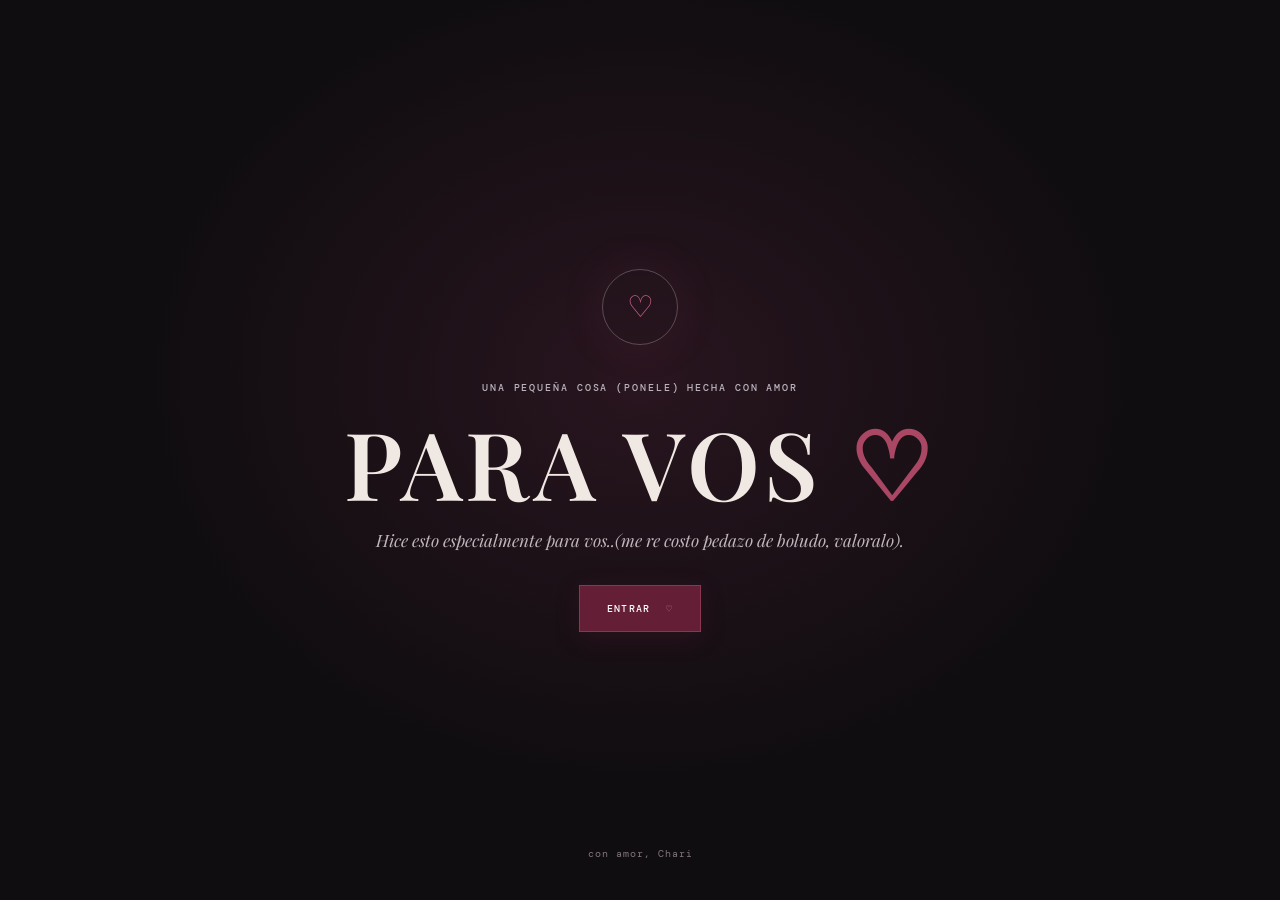
<file: para santi/index.html>
<index html>
<html lang="es">
<head>
  <meta charset="utf-8">
  <meta name="viewport" content="width=device-width, initial-scale=1">
  <meta name="theme-color" content="#100d10">
  <meta name="description" content="Un pequeño universo hecho especialmente para vos.">
  <title>Para vos, gil ♡ — Chari</title>
  <link rel="preconnect" href="https://fonts.googleapis.com">
  <link rel="preconnect" href="https://fonts.gstatic.com" crossorigin>
  <link href="https://fonts.googleapis.com/css2?family=DM+Mono:wght@400;500&family=DM+Sans:wght@400;500;600;700&family=Playfair+Display:ital,wght@0,500;0,600;0,700;1,500;1,600&display=swap" rel="stylesheet">
  <link rel="stylesheet" href="style.css">
  <script src="script.js" defer></script>
</head>
<body class="intro-active">
  <div class="grain" aria-hidden="true"></div>
  <div class="hearts-layer" id="hearts-layer" aria-hidden="true"></div>

  <section class="intro-screen" id="intro" aria-labelledby="intro-title">
    <div class="intro-orbit" aria-hidden="true"><span>♡</span></div>
    <p class="eyebrow">UNA PEQUEÑA COSA (PONELE) HECHA CON AMOR</p>
    <h1 id="intro-title">PARA VOS <span>♡</span></h1>
    <p class="intro-copy">Hice esto especialmente para vos..(me re costo pedazo de boludo, valoralo).</p>
    <button class="button button-primary intro-button" id="enter-button" type="button">ENTRAR <span aria-hidden="true">♡</span></button>
    <p class="intro-footnote">con amor, Chari</p>
  </section>

  <main id="main-content" hidden>
    <header class="site-header">
      <a class="brand" href="#home" aria-label="Volver al inicio">C<span>♡</span></a>
      <nav class="main-nav" aria-label="Navegación principal">
        <a href="#nosotros">nosotros</a><a href="#recuerdos">recuerdos</a><a href="#musica">música</a><a href="#carta">la carta</a>
      </nav>
      <span class="header-note">HECHO PARA MI TONTO <span>✳</span></span>
    </header>

    <section class="hero section-shell" id="home">
      <div class="hero-copy reveal">
        <p class="eyebrow"><span class="status-dot"></span> UNA HISTORIA EN PLAY</p>
        <h1>CHARI <span class="cross">×</span><br><em id="boyfriend-name">santi</em></h1>
        <p class="hero-subtitle">our little mogolic universe</p>
        <p class="hero-quote">“De todas las casualidades, mi favorita siempre vas a ser vos mi amorch.”</p>
        <a class="text-link" href="#nosotros">CONOCÉ NUESTRO UNIVERSO MOGOLICO <span aria-hidden="true">↓</span></a>
      </div>
      <div class="hero-art reveal" aria-label="Ilustración decorativa de dos corazones unidos">
        <div class="hero-disc"><div class="disc-center">C<span>♡</span></div></div>
        <div class="orbit orbit-one"></div><div class="orbit orbit-two"></div>
        <span class="hero-spark spark-one">✳</span><span class="hero-spark spark-two">✦</span>
        <p class="art-caption">LADO A — VOS Y YO</p>
      </div>
      <div class="hero-bottom"><span>HECHO CON MUCHO AMOR</span><span>VOL. 01 — INFINITO</span></div>
    </section>

    <section class="content-section section-shell" id="nosotros">
      <div class="section-heading reveal"><p class="eyebrow">01 / NOSOTROS</p><h2>El tiempo con vos<br><em>se siente distinto.</em></h2><p class="section-intro">Y desde aquel día, cada segundo tiene un poquito más de sentido.</p></div>
      <div class="counter-card reveal" aria-label="Tiempo que llevamos juntos">
        <div class="counter-top"><span>DESDE QUE EMPEZÓ LO NUESTRO</span><span class="live-indicator"><i></i> CONTANDO</span></div>
        <div class="counter-grid">
          <div class="time-unit"><strong id="days">—</strong><span>DÍAS</span></div><b class="counter-separator">:</b>
          <div class="time-unit"><strong id="hours">—</strong><span>HORAS</span></div><b class="counter-separator">:</b>
          <div class="time-unit"><strong id="minutes">—</strong><span>MINUTOS</span></div><b class="counter-separator">:</b>
          <div class="time-unit"><strong id="seconds">—</strong><span>SEGUNDOS</span></div>
        </div>
        <p class="counter-date">15 · 07 · 2026 <span>♡</span> Y SUMANDO</p>
      </div>
    </section>

    <section class="content-section section-shell" id="recuerdos">
      <div class="section-heading section-heading-row reveal"><div><p class="eyebrow">02 / NUESTROS RECUERDOS</p><h2>Pequeños momentos,<br><em>gigante lugar.</em></h2></div><p class="section-intro">Un rollito de escenas que quiero guardar para siempre.</p></div>
      <div class="memory-grid" id="memory-grid" aria-label="Galería de nuestros recuerdos"></div>
      <p class="edit-hint">✳ Para sumar fotos, guardalas en <strong>imagenes/</strong> y agregá sus nombres en la lista de script.js.</p>
    </section>

    <section class="content-section music-section" id="musica">
      <div class="section-shell">
        <div class="section-heading section-heading-row reveal"><div><p class="eyebrow">03 / NUESTRA MÚSICA</p><h2>La banda sonora<br><em>de lo nuestro.</em></h2></div><span class="album-stamp">SIDE A<br>♡ CHARI</span></div>
        <div class="song-grid" id="song-grid"></div>
        <p class="edit-hint">Los botones abren el enlace que agregues; no hay reproducción automática ni descargas.</p>
      </div>
    </section>

    <section class="content-section section-shell" id="carta">
      <div class="section-heading reveal"><p class="eyebrow">04 / ALGO QUE QUERÍA DECIRTE</p><h2>Una carta <em>para vos 💌</em></h2></div>
      <article class="letter-card reveal"> 
        <div class="letter-top"><span>PARA: MI PERSONA FAVORITA</span><span>CON TODO MI AMOR, SIEMPRE</span></div>
        <div class="letter-body"><span class="letter-heart" aria-hidden="true">♡</span><p>Mi amor,</p><p class="letter-placeholder">Amor, te amo taaanto. Gracias por ser la persona que sos, por tu amor, tu ternura y por tus besos cuando los necesito. Te adoro y me hacés sentir la persona más afortunada del mundo, gracias posta por estar en mi vida y elegirme como tu novia.</p><p class="letter-signoff">Te quiero en todas mis versiones,<br><em>Chari</em></p></div>
        <span class="letter-seal" aria-hidden="true">C♡</span>
      </article>
    </section>

    <section class="content-section video-section" id="video">
      <div class="section-shell">
        <div class="section-heading reveal"><p class="eyebrow">05 / UN RATITO PARA NOSOTROS</p><h2>Hay algo que<br><em>quiero que veas...</em></h2></div>
        <div class="video-frame reveal" id="video-frame">
          <div class="video-placeholder" id="video-placeholder"><span class="play-icon" aria-hidden="true">▶</span><p>Este espacio espera nuestro video especial (mentira, lo encontré e youtube jeje).</p><small>PEGÁ EL ID DEL VIDEO EN script.js</small></div>
          <iframe id="youtube-player" title="Video especial para nosotros" loading="lazy" referrerpolicy="strict-origin-when-cross-origin" allow="accelerometer; autoplay; clipboard-write; encrypted-media; gyroscope; picture-in-picture" allowfullscreen hidden></iframe>
        </div>
      </div>
    </section>

    <section class="content-section section-shell" id="razones">
      <div class="section-heading reveal"><p class="eyebrow">06 / COSAS QUE AMO DE VOS</p><h2>Podría hacer una lista<br><em>que no termine nunca.</em></h2></div>
      <div class="reasons-grid" id="reasons-grid"></div>
    </section>

    <section class="content-section secret-section section-shell" id="secretos">
      <div class="section-heading reveal"><p class="eyebrow">07 / SOLO PARA VOS</p><h2>Un botón para cada<br><em>tipo de día.</em></h2><p class="section-intro">Elegí el que necesites. Yo estoy acá.</p></div>
      <div class="secret-buttons" id="secret-buttons"></div>
    </section>

    <footer class="finale section-shell reveal" id="final">
      <span class="finale-heart" aria-hidden="true">♡</span><p class="eyebrow">FIN DEL LADO A · EL LADO B SIGUE CON VOS</p>
      <h2>Gracias por ser<br>parte de mi vida <span>♡</span></h2>
      <p>Esto es solamente una pequeña parte de todo lo que quiero vivir con vos.</p>
      <div class="signature">— Chari ♡</div>
      <span class="footer-note">HECHO A MANO, CON TODO MI AMOR · 2026</span>
    </footer>
  </main>

  <dialog class="message-modal" id="message-modal" aria-labelledby="modal-title">
    <button class="modal-close" id="modal-close" type="button" aria-label="Cerrar mensaje">×</button>
    <span class="modal-heart" aria-hidden="true">♡</span><p class="eyebrow">UN MENSAJITO DE CHARI</p><h2 id="modal-title">Para vos</h2><p class="modal-message" id="modal-message"></p>
    <button class="button button-outline" id="modal-done" type="button">GUARDARLO EN EL CORAZÓN ♡</button>
  </dialog>
</body>
</html>
</file>
<file: para santi/style.css>
/* Paleta, tipografías y ritmo visual de todo el sitio. */
:root {
  color-scheme: dark;
  --ink: #100d10;
  --ink-soft: #171216;
  --panel: #1e181d;
  --wine: #641e35;
  --wine-bright: #a13e5d;
  --paper: #f0e8e3;
  --muted: #a89da3;
  --silver: #bbb4bd;
  --line: rgba(240, 232, 227, .14);
  --serif: 'Playfair Display', Georgia, serif;
  --sans: 'DM Sans', Arial, sans-serif;
  --mono: 'DM Mono', monospace;
  font-family: var(--sans);
  background: var(--ink);
  color: var(--paper);
  scroll-behavior: smooth;
}
* { box-sizing: border-box; }
body { margin: 0; min-width: 320px; background: var(--ink); color: var(--paper); overflow-x: hidden; }
body.intro-active { overflow: hidden; }
a { color: inherit; }
button { font: inherit; }
::selection { background: var(--wine-bright); color: white; }
[hidden] { display: none !important; }
.grain { position: fixed; inset: 0; z-index: 5; pointer-events: none; opacity: .045; background-image: url("data:image/svg+xml,%3Csvg viewBox='0 0 180 180' xmlns='http://www.w3.org/2000/svg'%3E%3Cfilter id='n'%3E%3CfeTurbulence type='fractalNoise' baseFrequency='.86' numOctaves='3' stitchTiles='stitch'/%3E%3C/filter%3E%3Crect width='100%25' height='100%25' filter='url(%23n)' opacity='.6'/%3E%3C/svg%3E"); }
.hearts-layer { position: fixed; inset: 0; overflow: hidden; pointer-events: none; z-index: 0; }
.floating-heart { position: absolute; bottom: -25px; color: #a13e5d; opacity: 0; animation: float-up var(--duration, 14s) linear forwards; }
@keyframes float-up { 0% { transform: translate3d(0, 0, 0) rotate(0); opacity: 0; } 12% { opacity: .24; } 85% { opacity: .13; } 100% { transform: translate3d(var(--drift, 28px), -110vh, 0) rotate(25deg); opacity: 0; } }
.intro-screen { position: fixed; inset: 0; z-index: 10; display: grid; align-content: center; justify-items: center; text-align: center; padding: 28px; background: radial-gradient(ellipse at 50% 42%, #29151f 0, #100d10 54%); transition: opacity .65s ease, visibility .65s ease; }
.intro-screen.is-leaving { opacity: 0; visibility: hidden; }
.intro-orbit { width: 76px; height: 76px; border: 1px solid rgba(187,180,189,.35); border-radius: 50%; display: grid; place-items: center; margin-bottom: 35px; box-shadow: 0 0 45px rgba(161,62,93,.13); }
.intro-orbit span { color: #bc607c; font-size: 30px; animation: heartbeat 2.5s ease-in-out infinite; }
@keyframes heartbeat { 50% { transform: scale(1.14); } }
.eyebrow { font: 500 10px/1.5 var(--mono); letter-spacing: .19em; color: var(--silver); margin: 0 0 20px; }
.intro-screen h1 { font: 600 clamp(48px, 10vw, 94px)/1 var(--serif); letter-spacing: .045em; margin: 0; }
.intro-screen h1 span, .finale h2 span { color: #a94764; }
.intro-copy { color: #c0b6bb; font: italic 17px var(--serif); margin: 20px 0 34px; }
.button { border: 1px solid transparent; cursor: pointer; font: 500 10px var(--mono); letter-spacing: .13em; text-decoration: none; transition: transform .25s ease, background .25s ease, border-color .25s ease, box-shadow .25s ease; }
.button:hover { transform: translateY(-3px); }
.button-primary { color: white; background: var(--wine); border-color: #8b3751; padding: 16px 27px; box-shadow: 0 6px 25px rgba(100,30,53,.22); }
.button-primary:hover { background: #812b47; box-shadow: 0 9px 30px rgba(100,30,53,.38); }
.intro-button span { margin-left: 8px; color: #d58aa0; }
.intro-footnote { position: absolute; bottom: 30px; font: 10px var(--mono); color: #81757d; letter-spacing: .1em; }
#main-content { position: relative; z-index: 1; animation: content-in .8s ease both; }
@keyframes content-in { from { opacity: 0; transform: translateY(9px); } to { opacity: 1; transform: translateY(0); } }
.site-header { position: absolute; z-index: 2; top: 0; left: 0; width: 100%; height: 82px; padding: 0 6.5%; display: flex; align-items: center; justify-content: space-between; border-bottom: 1px solid rgba(240,232,227,.08); }
.brand { font: 600 27px var(--serif); text-decoration: none; }
.brand span { color: #a94764; font-size: 16px; vertical-align: top; }
.main-nav { display: flex; gap: clamp(18px, 3vw, 42px); }
.main-nav a { color: #b7acb2; font: 10px var(--mono); text-decoration: none; transition: color .2s; }
.main-nav a:hover, .text-link:hover { color: white; }
.header-note { color: #968a91; font: 9px var(--mono); letter-spacing: .12em; }
.header-note span { color: #a94764; margin-left: 6px; }
.section-shell { width: min(1120px, calc(100% - 96px)); margin-inline: auto; }
.hero { min-height: min(840px, 100vh); min-height: min(840px, 100svh); position: relative; display: grid; grid-template-columns: 1.1fr .9fr; align-items: center; padding-top: 82px; }
.hero-copy { position: relative; z-index: 1; padding: 55px 0; }
.status-dot, .live-indicator i { display: inline-block; width: 6px; height: 6px; border-radius: 50%; background: #a94764; margin-right: 8px; box-shadow: 0 0 10px #a94764; }
.hero h1 { font: 600 clamp(53px, 8vw, 100px)/.99 var(--serif); letter-spacing: -.045em; margin: 0; }
.hero h1 em { color: #c2b7bd; font-weight: 500; }
.cross { color: #94516a; font: 400 .65em var(--sans); }
.hero-subtitle { margin: 24px 0 10px; color: #bd7189; font: italic 21px var(--serif); letter-spacing: .02em; }
.hero-quote { color: #aea2a9; font: italic 15px/1.8 var(--serif); margin: 18px 0 33px; }
.text-link { display: inline-flex; gap: 14px; align-items: center; color: #d0c5cb; text-decoration: none; font: 10px var(--mono); letter-spacing: .1em; transition: color .2s; }
.text-link span { color: #b65c77; font-size: 16px; transition: transform .2s; }
.text-link:hover span { transform: translateY(4px); }
.hero-art { min-height: 400px; display: grid; place-items: center; position: relative; }
.hero-disc { width: min(29vw, 335px); aspect-ratio: 1; border-radius: 50%; display: grid; place-items: center; position: relative; background: repeating-radial-gradient(circle, #1f171d 0, #1f171d 2px, #261a22 3px, #261a22 4px); box-shadow: 0 0 0 1px rgba(187,180,189,.22), 0 25px 80px rgba(0,0,0,.4), 0 0 90px rgba(100,30,53,.16); animation: disc-turn 30s linear infinite; }
@keyframes disc-turn { to { transform: rotate(360deg); } }
.disc-center { width: 29%; aspect-ratio: 1; border-radius: 50%; display: grid; place-items: center; background: radial-gradient(circle at 35% 30%, #91415b, #421926 72%); color: #f4dce4; font: 600 31px var(--serif); box-shadow: 0 0 0 5px #1a1117; }
.disc-center span { font-size: 15px; }
.orbit { position: absolute; width: 87%; height: 47%; border: 1px solid rgba(187,180,189,.2); border-radius: 50%; transform: rotate(-32deg); }
.orbit-two { width: 99%; height: 62%; transform: rotate(48deg); border-color: rgba(161,62,93,.28); }
.hero-spark { position: absolute; color: #bd7189; }
.spark-one { top: 20%; right: 19%; font-size: 20px; }.spark-two { bottom: 18%; left: 17%; font-size: 14px; color: var(--silver); }
.art-caption { position: absolute; bottom: 3%; color: #8d8088; font: 9px var(--mono); letter-spacing: .15em; }
.hero-bottom { position: absolute; left: 0; right: 0; bottom: 25px; display: flex; justify-content: space-between; color: #756a71; font: 9px var(--mono); letter-spacing: .13em; }
.content-section { position: relative; padding-top: 125px; padding-bottom: 55px; scroll-margin-top: 55px; }
.section-heading { margin-bottom: 42px; }
.section-heading h2 { margin: 0; font: 500 clamp(37px, 5vw, 63px)/1.12 var(--serif); letter-spacing: -.035em; }
.section-heading h2 em { color: #bd7189; font-weight: 500; }
.section-intro { color: var(--muted); max-width: 360px; font-size: 13px; line-height: 1.8; margin: 20px 0 0; }
.section-heading-row { display: flex; align-items: end; justify-content: space-between; gap: 28px; }
.section-heading-row .section-intro { max-width: 260px; margin-bottom: 7px; }
.counter-card { border: 1px solid var(--line); background: linear-gradient(115deg, rgba(100,30,53,.17), rgba(30,24,29,.87) 45%, rgba(30,24,29,.7)); padding: 26px clamp(20px, 5vw, 56px) 23px; }
.counter-top, .counter-date { display: flex; align-items: center; justify-content: space-between; color: #9e9299; font: 9px var(--mono); letter-spacing: .12em; }
.live-indicator { color: #b69ea8; }.live-indicator i { width: 5px; height: 5px; margin-right: 5px; animation: heartbeat 1.4s ease infinite; }
.counter-grid { display: flex; align-items: center; justify-content: center; gap: clamp(10px, 4vw, 48px); padding: 40px 5px 30px; }
.time-unit { display: grid; gap: 8px; justify-items: center; min-width: 75px; }
.time-unit strong { font: 500 clamp(34px, 6vw, 66px)/1 var(--serif); font-variant-numeric: tabular-nums; }
.time-unit span { color: #9c9097; font: 9px var(--mono); letter-spacing: .14em; }
.counter-separator { color: #7d3a50; font: 30px var(--serif); padding-bottom: 15px; font-weight: 400; }
.counter-date { justify-content: center; gap: 13px; margin: 0; }.counter-date span { color: #bd7189; font-size: 15px; }
.memory-grid { display: grid; grid-template-columns: repeat(3, 1fr); gap: 26px; align-items: start; }
.memory-card { padding: 12px 12px 18px; background: #eee8e3; color: #272024; box-shadow: 0 12px 30px rgba(0,0,0,.24); transition: transform .35s ease, box-shadow .35s ease; }
.memory-card:nth-child(3n+1) { transform: rotate(-2deg); }.memory-card:nth-child(3n+2) { transform: rotate(1.7deg) translateY(13px); }.memory-card:nth-child(3n) { transform: rotate(-.7deg) translateY(3px); }
.memory-card:hover { transform: translateY(-9px) rotate(0) scale(1.025); box-shadow: 0 22px 45px rgba(0,0,0,.37); z-index: 1; }
.memory-photo { position: relative; aspect-ratio: 1 / .88; overflow: hidden; background: radial-gradient(ellipse at 50% 100%, #5b2a3c, #221a20 67%); display: grid; place-items: center; }
.memory-photo img { display: block; width: 100%; height: 100%; object-fit: cover; }
.memory-fallback { position: absolute; inset: 0; display: grid; place-items: center; color: rgba(237,218,226,.75); text-align: center; font: italic 16px var(--serif); }
.memory-fallback span { display: block; color: #d0889f; font-size: 28px; margin-bottom: 7px; }
.memory-caption { margin: 13px 3px 0; font: italic 17px var(--serif); }
.memory-caption small { display: block; margin-top: 6px; color: #80757a; font: 8px var(--mono); letter-spacing: .13em; text-transform: uppercase; }
.edit-hint { color: #837780; margin: 33px 0 0; font: 10px/1.7 var(--mono); letter-spacing: .015em; }
.edit-hint strong { color: #c19aa8; font-weight: 400; }
.music-section, .video-section { background: linear-gradient(180deg, transparent, rgba(37,20,29,.48), transparent); }
.album-stamp { flex: 0 0 auto; width: 78px; height: 78px; display: grid; place-content: center; text-align: center; border: 1px solid rgba(189,113,137,.55); border-radius: 50%; color: #d3a5b3; font: 9px/1.8 var(--mono); transform: rotate(12deg); }
.song-grid { display: grid; grid-template-columns: repeat(2, 1fr); gap: 13px; }
.song-card { display: grid; grid-template-columns: 72px 1fr auto; gap: 18px; align-items: center; min-height: 112px; padding: 17px 20px; border: 1px solid var(--line); background: rgba(26,20,25,.82); transition: border-color .25s, transform .25s, background .25s; }
.song-card:hover { border-color: rgba(189,113,137,.5); transform: translateY(-3px); background: #20171d; }
.song-cover { width: 72px; height: 72px; display: grid; place-items: center; background: radial-gradient(circle at 32% 28%, #93435d, #3c1927 75%); color: #f2dfe5; font: 24px var(--serif); box-shadow: inset 0 0 0 1px rgba(255,255,255,.14); }
.song-card:nth-child(2n) .song-cover { background: radial-gradient(circle at 32% 28%, #777078, #30242c 75%); }
.song-title { margin: 0 0 4px; font: 500 17px var(--serif); }.song-artist { color: #b78093; font: 9px var(--mono); letter-spacing: .07em; }
.song-reason { color: #a89da3; font-size: 11px; line-height: 1.6; margin: 9px 0 0; }
.listen-link { color: #d8cbd1; border: 1px solid #6e4755; border-radius: 50%; width: 35px; height: 35px; display: grid; place-items: center; text-decoration: none; font-size: 11px; transition: background .2s, color .2s; }
.listen-link:hover { color: white; background: var(--wine); }.listen-link[aria-disabled="true"] { opacity: .35; cursor: not-allowed; pointer-events: none; }
.letter-card { position: relative; max-width: 760px; margin: 0 auto; padding: 25px 28px 35px; background: #eae1dc; color: #32242a; box-shadow: 0 25px 65px rgba(0,0,0,.28); transform: rotate(-.35deg); }
.letter-top { display: flex; justify-content: space-between; gap: 15px; border-bottom: 1px solid rgba(67,43,52,.2); padding-bottom: 15px; color: #8b747e; font: 8px var(--mono); letter-spacing: .08em; }
.letter-body { max-width: 560px; margin: 35px auto 5px; font: 16px/1.9 var(--serif); }
.letter-heart { display: block; text-align: right; color: #9a3c58; font-size: 30px; }
.letter-placeholder { color: #69545e; font-style: italic; }
.letter-signoff { margin-top: 35px; }.letter-signoff em { color: #87374f; font-size: 24px; }
.letter-seal { position: absolute; right: 28px; bottom: 25px; width: 48px; height: 48px; border: 1px solid rgba(135,55,79,.6); border-radius: 50%; display: grid; place-items: center; color: #87374f; font: 15px var(--serif); transform: rotate(9deg); }
.video-frame { position: relative; width: min(820px, 100%); margin: 0 auto; aspect-ratio: 16 / 9; border: 1px solid var(--line); background: radial-gradient(ellipse at 50% 45%, #351b27, #141013 72%); box-shadow: 0 20px 60px rgba(0,0,0,.25); }
.video-frame iframe { border: 0; width: 100%; height: 100%; }
.video-placeholder { position: absolute; inset: 0; display: grid; align-content: center; justify-items: center; text-align: center; gap: 12px; padding: 20px; }
.video-placeholder p { margin: 0; font: italic 20px var(--serif); }.video-placeholder small { color: #91818a; font: 9px var(--mono); letter-spacing: .13em; }
.play-icon { width: 48px; height: 48px; display: grid; place-items: center; padding-left: 3px; border: 1px solid #9a5269; border-radius: 50%; color: #d18aa0; font-size: 13px; }
.reasons-grid { display: grid; grid-template-columns: repeat(4, 1fr); gap: 12px; }
.reason-card { min-height: 155px; padding: 21px; border: 1px solid var(--line); background: linear-gradient(145deg, rgba(100,30,53,.16), rgba(30,24,29,.67)); transition: transform .25s, border-color .25s; }
.reason-card:hover { transform: translateY(-5px); border-color: rgba(189,113,137,.48); }
.reason-number { color: #bd7189; font: 9px var(--mono); }.reason-card p { margin: 19px 0 0; font: italic 17px/1.4 var(--serif); }
.secret-section { text-align: center; padding-bottom: 130px; }.secret-section .section-heading { display: grid; justify-items: center; }.secret-section .section-intro { margin-top: 13px; }
.secret-buttons { display: flex; flex-wrap: wrap; justify-content: center; gap: 11px; }
.secret-button { padding: 14px 18px; border: 1px solid rgba(189,113,137,.43); color: #dfd4da; background: #1a1419; cursor: pointer; font: 10px var(--mono); transition: background .25s, border-color .25s, transform .25s; }
.secret-button:hover { background: #4b1c2e; border-color: #a34e68; transform: translateY(-3px); }
.finale { position: relative; overflow: hidden; text-align: center; padding-top: 85px; padding-bottom: 45px; border-top: 1px solid var(--line); background: radial-gradient(ellipse at 50% 36%, rgba(100,30,53,.22), transparent 62%); }
.finale-heart { color: #a94764; font-size: 30px; display: inline-block; margin-bottom: 23px; }
.finale h2 { margin: 0; font: 500 clamp(38px, 6vw, 70px)/1.12 var(--serif); letter-spacing: -.03em; }
.finale > p:not(.eyebrow) { margin: 21px auto; color: #b4a8ae; font: italic 15px/1.8 var(--serif); max-width: 480px; }
.signature { margin: 32px 0 70px; color: #d7b2bf; font: italic 23px var(--serif); }
.footer-note { color: #746971; font: 8px var(--mono); letter-spacing: .14em; }
.message-modal { width: min(460px, calc(100% - 32px)); padding: 48px 35px 38px; border: 1px solid rgba(189,113,137,.46); background: radial-gradient(ellipse at top, #321a26, #171116 75%); color: var(--paper); text-align: center; box-shadow: 0 30px 100px rgba(0,0,0,.58); }
.message-modal::backdrop { background: rgba(8,6,8,.78); backdrop-filter: blur(5px); }
.modal-close { position: absolute; top: 12px; right: 15px; border: 0; background: transparent; color: #bcaeb5; font-size: 27px; cursor: pointer; }
.modal-heart { display: block; color: #bd7189; font-size: 33px; margin-bottom: 15px; }.message-modal .eyebrow { margin-bottom: 10px; }
.message-modal h2 { margin: 0; font: 500 33px var(--serif); }.modal-message { color: #c3b7bd; font: italic 17px/1.8 var(--serif); margin: 20px 0 28px; }
.button-outline { border-color: rgba(189,113,137,.53); color: #e0d3da; background: transparent; padding: 13px 16px; font-size: 9px; }.button-outline:hover { background: rgba(100,30,53,.5); }
.reveal { opacity: 0; transform: translateY(18px); transition: opacity .7s ease, transform .7s ease; }.reveal.is-visible { opacity: 1; transform: translateY(0); }

@media (max-width: 760px) {
  .site-header { height: 69px; padding-inline: 25px; }.main-nav { gap: 15px; }.main-nav a { font-size: 9px; }.header-note { display: none; }
  .section-shell { width: min(100% - 44px, 580px); }.hero { min-height: min(810px, 100svh); grid-template-columns: 1fr; align-content: center; padding-top: 110px; padding-bottom: 90px; }
  .hero-copy { padding: 36px 0 10px; }.hero h1 { font-size: clamp(54px, 12vw, 86px); }.hero-art { min-height: 260px; margin-top: -5px; }.hero-disc { width: min(52vw, 250px); }.art-caption { bottom: 0; }.hero-bottom { font-size: 7px; bottom: 17px; }
  .content-section { padding-top: 92px; padding-bottom: 38px; }.section-heading-row { align-items: start; flex-direction: column; gap: 3px; }.section-heading-row .section-intro { margin-top: 14px; }.memory-grid { gap: 17px; }.memory-card { padding: 8px 8px 13px; }.memory-caption { font-size: 15px; }.song-grid { grid-template-columns: 1fr; }.reasons-grid { grid-template-columns: repeat(2, 1fr); }.reason-card { min-height: 133px; }.secret-section { padding-bottom: 92px; }
}
@media (max-width: 480px) {
  .main-nav { gap: 12px; }.main-nav a { font-size: 8px; }.brand { font-size: 24px; }.section-shell { width: calc(100% - 36px); }
  .hero { min-height: 800px; min-height: 100svh; }.hero h1 { font-size: clamp(49px, 13vw, 66px); }.hero-art { min-height: 225px; }.hero-bottom { letter-spacing: .06em; }
  .eyebrow { font-size: 9px; }.section-heading h2 { font-size: clamp(37px, 10vw, 48px); }.section-intro { font-size: 12px; }
  .counter-card { padding: 20px 12px 18px; }.counter-top { font-size: 7px; letter-spacing: .07em; }.counter-grid { gap: clamp(4px, 2vw, 10px); padding: 35px 0 26px; }.time-unit { min-width: 0; flex: 1; }.time-unit strong { font-size: clamp(28px, 8vw, 40px); }.time-unit span { font-size: 7px; letter-spacing: .08em; }.counter-separator { font-size: 20px; padding-bottom: 11px; }.counter-date { font-size: 8px; letter-spacing: .08em; }
  .memory-grid { grid-template-columns: repeat(2, 1fr); gap: 13px; }.memory-card:nth-child(3n+2) { transform: rotate(1.7deg) translateY(7px); }.memory-caption { font-size: 13px; }.memory-caption small { font-size: 7px; }
  .song-card { grid-template-columns: 58px 1fr auto; gap: 12px; padding: 13px; }.song-cover { width: 58px; height: 58px; }.song-title { font-size: 15px; }.song-reason { font-size: 10px; }
  .letter-card { padding: 18px 17px 28px; }.letter-top { font-size: 7px; }.letter-body { margin-top: 25px; font-size: 15px; }.letter-seal { width: 39px; height: 39px; right: 17px; bottom: 18px; }
  .video-placeholder p { font-size: 16px; }.video-placeholder small { font-size: 8px; }.secret-buttons { gap: 8px; }.secret-button { padding: 12px 13px; font-size: 9px; }.finale { padding-top: 65px; }
}
@media (prefers-reduced-motion: reduce) {
  *, *::before, *::after { scroll-behavior: auto !important; animation-duration: .01ms !important; animation-iteration-count: 1 !important; transition-duration: .01ms !important; }
  .reveal { opacity: 1; transform: none; }
}
</file>
<file: para santi/sitio-para-compartir/style.css>
/* Paleta, tipografías y ritmo visual de todo el sitio. */
:root {
  color-scheme: dark;
  --ink: #100d10;
  --ink-soft: #171216;
  --panel: #1e181d;
  --wine: #641e35;
  --wine-bright: #a13e5d;
  --paper: #f0e8e3;
  --muted: #a89da3;
  --silver: #bbb4bd;
  --line: rgba(240, 232, 227, .14);
  --serif: 'Playfair Display', Georgia, serif;
  --sans: 'DM Sans', Arial, sans-serif;
  --mono: 'DM Mono', monospace;
  font-family: var(--sans);
  background: var(--ink);
  color: var(--paper);
  scroll-behavior: smooth;
}
* { box-sizing: border-box; }
body { margin: 0; min-width: 320px; background: var(--ink); color: var(--paper); overflow-x: hidden; }
body.intro-active { overflow: hidden; }
a { color: inherit; }
button { font: inherit; }
::selection { background: var(--wine-bright); color: white; }
[hidden] { display: none !important; }
.grain { position: fixed; inset: 0; z-index: 5; pointer-events: none; opacity: .045; background-image: url("data:image/svg+xml,%3Csvg viewBox='0 0 180 180' xmlns='http://www.w3.org/2000/svg'%3E%3Cfilter id='n'%3E%3CfeTurbulence type='fractalNoise' baseFrequency='.86' numOctaves='3' stitchTiles='stitch'/%3E%3C/filter%3E%3Crect width='100%25' height='100%25' filter='url(%23n)' opacity='.6'/%3E%3C/svg%3E"); }
.hearts-layer { position: fixed; inset: 0; overflow: hidden; pointer-events: none; z-index: 0; }
.floating-heart { position: absolute; bottom: -25px; color: #a13e5d; opacity: 0; animation: float-up var(--duration, 14s) linear forwards; }
@keyframes float-up { 0% { transform: translate3d(0, 0, 0) rotate(0); opacity: 0; } 12% { opacity: .24; } 85% { opacity: .13; } 100% { transform: translate3d(var(--drift, 28px), -110vh, 0) rotate(25deg); opacity: 0; } }
.intro-screen { position: fixed; inset: 0; z-index: 10; display: grid; align-content: center; justify-items: center; text-align: center; padding: 28px; background: radial-gradient(ellipse at 50% 42%, #29151f 0, #100d10 54%); transition: opacity .65s ease, visibility .65s ease; }
.intro-screen.is-leaving { opacity: 0; visibility: hidden; }
.intro-orbit { width: 76px; height: 76px; border: 1px solid rgba(187,180,189,.35); border-radius: 50%; display: grid; place-items: center; margin-bottom: 35px; box-shadow: 0 0 45px rgba(161,62,93,.13); }
.intro-orbit span { color: #bc607c; font-size: 30px; animation: heartbeat 2.5s ease-in-out infinite; }
@keyframes heartbeat { 50% { transform: scale(1.14); } }
.eyebrow { font: 500 10px/1.5 var(--mono); letter-spacing: .19em; color: var(--silver); margin: 0 0 20px; }
.intro-screen h1 { font: 600 clamp(48px, 10vw, 94px)/1 var(--serif); letter-spacing: .045em; margin: 0; }
.intro-screen h1 span, .finale h2 span { color: #a94764; }
.intro-copy { color: #c0b6bb; font: italic 17px var(--serif); margin: 20px 0 34px; }
.button { border: 1px solid transparent; cursor: pointer; font: 500 10px var(--mono); letter-spacing: .13em; text-decoration: none; transition: transform .25s ease, background .25s ease, border-color .25s ease, box-shadow .25s ease; }
.button:hover { transform: translateY(-3px); }
.button-primary { color: white; background: var(--wine); border-color: #8b3751; padding: 16px 27px; box-shadow: 0 6px 25px rgba(100,30,53,.22); }
.button-primary:hover { background: #812b47; box-shadow: 0 9px 30px rgba(100,30,53,.38); }
.intro-button span { margin-left: 8px; color: #d58aa0; }
.intro-footnote { position: absolute; bottom: 30px; font: 10px var(--mono); color: #81757d; letter-spacing: .1em; }
#main-content { position: relative; z-index: 1; animation: content-in .8s ease both; }
@keyframes content-in { from { opacity: 0; transform: translateY(9px); } to { opacity: 1; transform: translateY(0); } }
.site-header { position: absolute; z-index: 2; top: 0; left: 0; width: 100%; height: 82px; padding: 0 6.5%; display: flex; align-items: center; justify-content: space-between; border-bottom: 1px solid rgba(240,232,227,.08); }
.brand { font: 600 27px var(--serif); text-decoration: none; }
.brand span { color: #a94764; font-size: 16px; vertical-align: top; }
.main-nav { display: flex; gap: clamp(18px, 3vw, 42px); }
.main-nav a { color: #b7acb2; font: 10px var(--mono); text-decoration: none; transition: color .2s; }
.main-nav a:hover, .text-link:hover { color: white; }
.header-note { color: #968a91; font: 9px var(--mono); letter-spacing: .12em; }
.header-note span { color: #a94764; margin-left: 6px; }
.section-shell { width: min(1120px, calc(100% - 96px)); margin-inline: auto; }
.hero { min-height: min(840px, 100vh); min-height: min(840px, 100svh); position: relative; display: grid; grid-template-columns: 1.1fr .9fr; align-items: center; padding-top: 82px; }
.hero-copy { position: relative; z-index: 1; padding: 55px 0; }
.status-dot, .live-indicator i { display: inline-block; width: 6px; height: 6px; border-radius: 50%; background: #a94764; margin-right: 8px; box-shadow: 0 0 10px #a94764; }
.hero h1 { font: 600 clamp(53px, 8vw, 100px)/.99 var(--serif); letter-spacing: -.045em; margin: 0; }
.hero h1 em { color: #c2b7bd; font-weight: 500; }
.cross { color: #94516a; font: 400 .65em var(--sans); }
.hero-subtitle { margin: 24px 0 10px; color: #bd7189; font: italic 21px var(--serif); letter-spacing: .02em; }
.hero-quote { color: #aea2a9; font: italic 15px/1.8 var(--serif); margin: 18px 0 33px; }
.text-link { display: inline-flex; gap: 14px; align-items: center; color: #d0c5cb; text-decoration: none; font: 10px var(--mono); letter-spacing: .1em; transition: color .2s; }
.text-link span { color: #b65c77; font-size: 16px; transition: transform .2s; }
.text-link:hover span { transform: translateY(4px); }
.hero-art { min-height: 400px; display: grid; place-items: center; position: relative; }
.hero-disc { width: min(29vw, 335px); aspect-ratio: 1; border-radius: 50%; display: grid; place-items: center; position: relative; background: repeating-radial-gradient(circle, #1f171d 0, #1f171d 2px, #261a22 3px, #261a22 4px); box-shadow: 0 0 0 1px rgba(187,180,189,.22), 0 25px 80px rgba(0,0,0,.4), 0 0 90px rgba(100,30,53,.16); animation: disc-turn 30s linear infinite; }
@keyframes disc-turn { to { transform: rotate(360deg); } }
.disc-center { width: 29%; aspect-ratio: 1; border-radius: 50%; display: grid; place-items: center; background: radial-gradient(circle at 35% 30%, #91415b, #421926 72%); color: #f4dce4; font: 600 31px var(--serif); box-shadow: 0 0 0 5px #1a1117; }
.disc-center span { font-size: 15px; }
.orbit { position: absolute; width: 87%; height: 47%; border: 1px solid rgba(187,180,189,.2); border-radius: 50%; transform: rotate(-32deg); }
.orbit-two { width: 99%; height: 62%; transform: rotate(48deg); border-color: rgba(161,62,93,.28); }
.hero-spark { position: absolute; color: #bd7189; }
.spark-one { top: 20%; right: 19%; font-size: 20px; }.spark-two { bottom: 18%; left: 17%; font-size: 14px; color: var(--silver); }
.art-caption { position: absolute; bottom: 3%; color: #8d8088; font: 9px var(--mono); letter-spacing: .15em; }
.hero-bottom { position: absolute; left: 0; right: 0; bottom: 25px; display: flex; justify-content: space-between; color: #756a71; font: 9px var(--mono); letter-spacing: .13em; }
.content-section { position: relative; padding-top: 125px; padding-bottom: 55px; scroll-margin-top: 55px; }
.section-heading { margin-bottom: 42px; }
.section-heading h2 { margin: 0; font: 500 clamp(37px, 5vw, 63px)/1.12 var(--serif); letter-spacing: -.035em; }
.section-heading h2 em { color: #bd7189; font-weight: 500; }
.section-intro { color: var(--muted); max-width: 360px; font-size: 13px; line-height: 1.8; margin: 20px 0 0; }
.section-heading-row { display: flex; align-items: end; justify-content: space-between; gap: 28px; }
.section-heading-row .section-intro { max-width: 260px; margin-bottom: 7px; }
.counter-card { border: 1px solid var(--line); background: linear-gradient(115deg, rgba(100,30,53,.17), rgba(30,24,29,.87) 45%, rgba(30,24,29,.7)); padding: 26px clamp(20px, 5vw, 56px) 23px; }
.counter-top, .counter-date { display: flex; align-items: center; justify-content: space-between; color: #9e9299; font: 9px var(--mono); letter-spacing: .12em; }
.live-indicator { color: #b69ea8; }.live-indicator i { width: 5px; height: 5px; margin-right: 5px; animation: heartbeat 1.4s ease infinite; }
.counter-grid { display: flex; align-items: center; justify-content: center; gap: clamp(10px, 4vw, 48px); padding: 40px 5px 30px; }
.time-unit { display: grid; gap: 8px; justify-items: center; min-width: 75px; }
.time-unit strong { font: 500 clamp(34px, 6vw, 66px)/1 var(--serif); font-variant-numeric: tabular-nums; }
.time-unit span { color: #9c9097; font: 9px var(--mono); letter-spacing: .14em; }
.counter-separator { color: #7d3a50; font: 30px var(--serif); padding-bottom: 15px; font-weight: 400; }
.counter-date { justify-content: center; gap: 13px; margin: 0; }.counter-date span { color: #bd7189; font-size: 15px; }
.memory-grid { display: grid; grid-template-columns: repeat(3, 1fr); gap: 26px; align-items: start; }
.memory-card { padding: 12px 12px 18px; background: #eee8e3; color: #272024; box-shadow: 0 12px 30px rgba(0,0,0,.24); transition: transform .35s ease, box-shadow .35s ease; }
.memory-card:nth-child(3n+1) { transform: rotate(-2deg); }.memory-card:nth-child(3n+2) { transform: rotate(1.7deg) translateY(13px); }.memory-card:nth-child(3n) { transform: rotate(-.7deg) translateY(3px); }
.memory-card:hover { transform: translateY(-9px) rotate(0) scale(1.025); box-shadow: 0 22px 45px rgba(0,0,0,.37); z-index: 1; }
.memory-photo { position: relative; aspect-ratio: 1 / .88; overflow: hidden; background: radial-gradient(ellipse at 50% 100%, #5b2a3c, #221a20 67%); display: grid; place-items: center; }
.memory-photo img { display: block; width: 100%; height: 100%; object-fit: cover; }
.memory-fallback { position: absolute; inset: 0; display: grid; place-items: center; color: rgba(237,218,226,.75); text-align: center; font: italic 16px var(--serif); }
.memory-fallback span { display: block; color: #d0889f; font-size: 28px; margin-bottom: 7px; }
.memory-caption { margin: 13px 3px 0; font: italic 17px var(--serif); }
.memory-caption small { display: block; margin-top: 6px; color: #80757a; font: 8px var(--mono); letter-spacing: .13em; text-transform: uppercase; }
.edit-hint { color: #837780; margin: 33px 0 0; font: 10px/1.7 var(--mono); letter-spacing: .015em; }
.edit-hint strong { color: #c19aa8; font-weight: 400; }
.music-section, .video-section { background: linear-gradient(180deg, transparent, rgba(37,20,29,.48), transparent); }
.album-stamp { flex: 0 0 auto; width: 78px; height: 78px; display: grid; place-content: center; text-align: center; border: 1px solid rgba(189,113,137,.55); border-radius: 50%; color: #d3a5b3; font: 9px/1.8 var(--mono); transform: rotate(12deg); }
.song-grid { display: grid; grid-template-columns: repeat(2, 1fr); gap: 13px; }
.song-card { display: grid; grid-template-columns: 72px 1fr auto; gap: 18px; align-items: center; min-height: 112px; padding: 17px 20px; border: 1px solid var(--line); background: rgba(26,20,25,.82); transition: border-color .25s, transform .25s, background .25s; }
.song-card:hover { border-color: rgba(189,113,137,.5); transform: translateY(-3px); background: #20171d; }
.song-cover { width: 72px; height: 72px; display: grid; place-items: center; background: radial-gradient(circle at 32% 28%, #93435d, #3c1927 75%); color: #f2dfe5; font: 24px var(--serif); box-shadow: inset 0 0 0 1px rgba(255,255,255,.14); }
.song-card:nth-child(2n) .song-cover { background: radial-gradient(circle at 32% 28%, #777078, #30242c 75%); }
.song-title { margin: 0 0 4px; font: 500 17px var(--serif); }.song-artist { color: #b78093; font: 9px var(--mono); letter-spacing: .07em; }
.song-reason { color: #a89da3; font-size: 11px; line-height: 1.6; margin: 9px 0 0; }
.listen-link { color: #d8cbd1; border: 1px solid #6e4755; border-radius: 50%; width: 35px; height: 35px; display: grid; place-items: center; text-decoration: none; font-size: 11px; transition: background .2s, color .2s; }
.listen-link:hover { color: white; background: var(--wine); }.listen-link[aria-disabled="true"] { opacity: .35; cursor: not-allowed; pointer-events: none; }
.letter-card { position: relative; max-width: 760px; margin: 0 auto; padding: 25px 28px 35px; background: #eae1dc; color: #32242a; box-shadow: 0 25px 65px rgba(0,0,0,.28); transform: rotate(-.35deg); }
.letter-top { display: flex; justify-content: space-between; gap: 15px; border-bottom: 1px solid rgba(67,43,52,.2); padding-bottom: 15px; color: #8b747e; font: 8px var(--mono); letter-spacing: .08em; }
.letter-body { max-width: 560px; margin: 35px auto 5px; font: 16px/1.9 var(--serif); }
.letter-heart { display: block; text-align: right; color: #9a3c58; font-size: 30px; }
.letter-placeholder { color: #69545e; font-style: italic; }
.letter-signoff { margin-top: 35px; }.letter-signoff em { color: #87374f; font-size: 24px; }
.letter-seal { position: absolute; right: 28px; bottom: 25px; width: 48px; height: 48px; border: 1px solid rgba(135,55,79,.6); border-radius: 50%; display: grid; place-items: center; color: #87374f; font: 15px var(--serif); transform: rotate(9deg); }
.video-frame { position: relative; width: min(820px, 100%); margin: 0 auto; aspect-ratio: 16 / 9; border: 1px solid var(--line); background: radial-gradient(ellipse at 50% 45%, #351b27, #141013 72%); box-shadow: 0 20px 60px rgba(0,0,0,.25); }
.video-frame iframe { border: 0; width: 100%; height: 100%; }
.video-placeholder { position: absolute; inset: 0; display: grid; align-content: center; justify-items: center; text-align: center; gap: 12px; padding: 20px; }
.video-placeholder p { margin: 0; font: italic 20px var(--serif); }.video-placeholder small { color: #91818a; font: 9px var(--mono); letter-spacing: .13em; }
.play-icon { width: 48px; height: 48px; display: grid; place-items: center; padding-left: 3px; border: 1px solid #9a5269; border-radius: 50%; color: #d18aa0; font-size: 13px; }
.reasons-grid { display: grid; grid-template-columns: repeat(4, 1fr); gap: 12px; }
.reason-card { min-height: 155px; padding: 21px; border: 1px solid var(--line); background: linear-gradient(145deg, rgba(100,30,53,.16), rgba(30,24,29,.67)); transition: transform .25s, border-color .25s; }
.reason-card:hover { transform: translateY(-5px); border-color: rgba(189,113,137,.48); }
.reason-number { color: #bd7189; font: 9px var(--mono); }.reason-card p { margin: 19px 0 0; font: italic 17px/1.4 var(--serif); }
.secret-section { text-align: center; padding-bottom: 130px; }.secret-section .section-heading { display: grid; justify-items: center; }.secret-section .section-intro { margin-top: 13px; }
.secret-buttons { display: flex; flex-wrap: wrap; justify-content: center; gap: 11px; }
.secret-button { padding: 14px 18px; border: 1px solid rgba(189,113,137,.43); color: #dfd4da; background: #1a1419; cursor: pointer; font: 10px var(--mono); transition: background .25s, border-color .25s, transform .25s; }
.secret-button:hover { background: #4b1c2e; border-color: #a34e68; transform: translateY(-3px); }
.finale { position: relative; overflow: hidden; text-align: center; padding-top: 85px; padding-bottom: 45px; border-top: 1px solid var(--line); background: radial-gradient(ellipse at 50% 36%, rgba(100,30,53,.22), transparent 62%); }
.finale-heart { color: #a94764; font-size: 30px; display: inline-block; margin-bottom: 23px; }
.finale h2 { margin: 0; font: 500 clamp(38px, 6vw, 70px)/1.12 var(--serif); letter-spacing: -.03em; }
.finale > p:not(.eyebrow) { margin: 21px auto; color: #b4a8ae; font: italic 15px/1.8 var(--serif); max-width: 480px; }
.signature { margin: 32px 0 70px; color: #d7b2bf; font: italic 23px var(--serif); }
.footer-note { color: #746971; font: 8px var(--mono); letter-spacing: .14em; }
.message-modal { width: min(460px, calc(100% - 32px)); padding: 48px 35px 38px; border: 1px solid rgba(189,113,137,.46); background: radial-gradient(ellipse at top, #321a26, #171116 75%); color: var(--paper); text-align: center; box-shadow: 0 30px 100px rgba(0,0,0,.58); }
.message-modal::backdrop { background: rgba(8,6,8,.78); backdrop-filter: blur(5px); }
.modal-close { position: absolute; top: 12px; right: 15px; border: 0; background: transparent; color: #bcaeb5; font-size: 27px; cursor: pointer; }
.modal-heart { display: block; color: #bd7189; font-size: 33px; margin-bottom: 15px; }.message-modal .eyebrow { margin-bottom: 10px; }
.message-modal h2 { margin: 0; font: 500 33px var(--serif); }.modal-message { color: #c3b7bd; font: italic 17px/1.8 var(--serif); margin: 20px 0 28px; }
.button-outline { border-color: rgba(189,113,137,.53); color: #e0d3da; background: transparent; padding: 13px 16px; font-size: 9px; }.button-outline:hover { background: rgba(100,30,53,.5); }
.reveal { opacity: 0; transform: translateY(18px); transition: opacity .7s ease, transform .7s ease; }.reveal.is-visible { opacity: 1; transform: translateY(0); }

@media (max-width: 760px) {
  .site-header { height: 69px; padding-inline: 25px; }.main-nav { gap: 15px; }.main-nav a { font-size: 9px; }.header-note { display: none; }
  .section-shell { width: min(100% - 44px, 580px); }.hero { min-height: min(810px, 100svh); grid-template-columns: 1fr; align-content: center; padding-top: 110px; padding-bottom: 90px; }
  .hero-copy { padding: 36px 0 10px; }.hero h1 { font-size: clamp(54px, 12vw, 86px); }.hero-art { min-height: 260px; margin-top: -5px; }.hero-disc { width: min(52vw, 250px); }.art-caption { bottom: 0; }.hero-bottom { font-size: 7px; bottom: 17px; }
  .content-section { padding-top: 92px; padding-bottom: 38px; }.section-heading-row { align-items: start; flex-direction: column; gap: 3px; }.section-heading-row .section-intro { margin-top: 14px; }.memory-grid { gap: 17px; }.memory-card { padding: 8px 8px 13px; }.memory-caption { font-size: 15px; }.song-grid { grid-template-columns: 1fr; }.reasons-grid { grid-template-columns: repeat(2, 1fr); }.reason-card { min-height: 133px; }.secret-section { padding-bottom: 92px; }
}
@media (max-width: 480px) {
  .main-nav { gap: 12px; }.main-nav a { font-size: 8px; }.brand { font-size: 24px; }.section-shell { width: calc(100% - 36px); }
  .hero { min-height: 800px; min-height: 100svh; }.hero h1 { font-size: clamp(49px, 13vw, 66px); }.hero-art { min-height: 225px; }.hero-bottom { letter-spacing: .06em; }
  .eyebrow { font-size: 9px; }.section-heading h2 { font-size: clamp(37px, 10vw, 48px); }.section-intro { font-size: 12px; }
  .counter-card { padding: 20px 12px 18px; }.counter-top { font-size: 7px; letter-spacing: .07em; }.counter-grid { gap: clamp(4px, 2vw, 10px); padding: 35px 0 26px; }.time-unit { min-width: 0; flex: 1; }.time-unit strong { font-size: clamp(28px, 8vw, 40px); }.time-unit span { font-size: 7px; letter-spacing: .08em; }.counter-separator { font-size: 20px; padding-bottom: 11px; }.counter-date { font-size: 8px; letter-spacing: .08em; }
  .memory-grid { grid-template-columns: repeat(2, 1fr); gap: 13px; }.memory-card:nth-child(3n+2) { transform: rotate(1.7deg) translateY(7px); }.memory-caption { font-size: 13px; }.memory-caption small { font-size: 7px; }
  .song-card { grid-template-columns: 58px 1fr auto; gap: 12px; padding: 13px; }.song-cover { width: 58px; height: 58px; }.song-title { font-size: 15px; }.song-reason { font-size: 10px; }
  .letter-card { padding: 18px 17px 28px; }.letter-top { font-size: 7px; }.letter-body { margin-top: 25px; font-size: 15px; }.letter-seal { width: 39px; height: 39px; right: 17px; bottom: 18px; }
  .video-placeholder p { font-size: 16px; }.video-placeholder small { font-size: 8px; }.secret-buttons { gap: 8px; }.secret-button { padding: 12px 13px; font-size: 9px; }.finale { padding-top: 65px; }
}
@media (prefers-reduced-motion: reduce) {
  *, *::before, *::after { scroll-behavior: auto !important; animation-duration: .01ms !important; animation-iteration-count: 1 !important; transition-duration: .01ms !important; }
  .reveal { opacity: 1; transform: none; }
}
</file>
